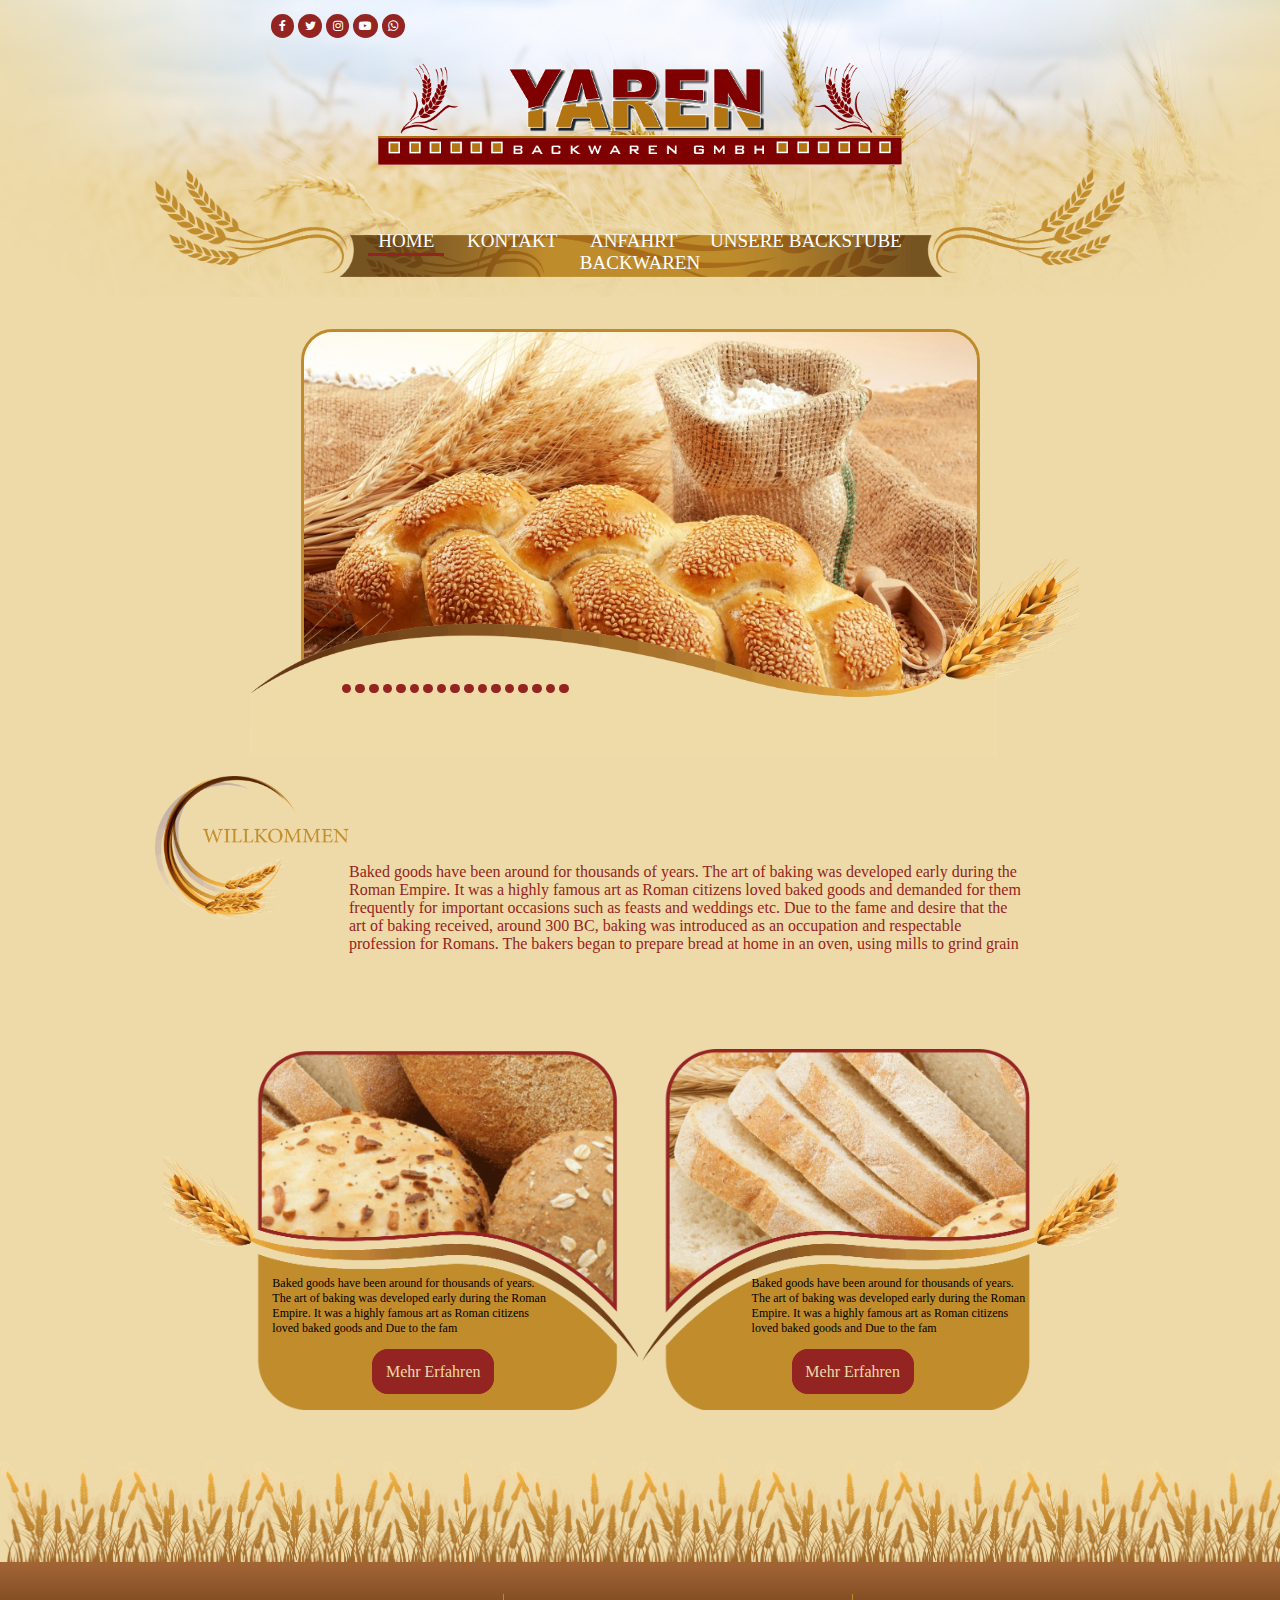
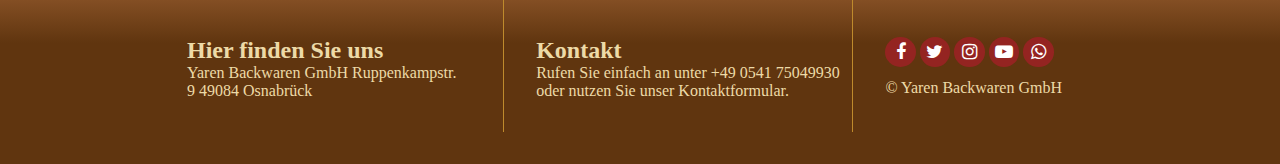
<file: index.html>
<!doctype html>
<html lang="en">
<head>
    <meta charset="UTF-8">
    <meta name="viewport"
          content="width=device-width, user-scalable=no, initial-scale=1.0, maximum-scale=1.0, minimum-scale=1.0">
    <meta http-equiv="X-UA-Compatible" content="ie=edge">
    <link rel="stylesheet" href="https://maxcdn.bootstrapcdn.com/font-awesome/4.7.0/css/font-awesome.min.css">
    <link rel="stylesheet" href="css/style.css" type="text/css">
    <title>Yaran Bäckerei</title>
</head>
<body>
<section id="header">
    <div class="wrapper">
        <nav class="social-media">
            <a href="#" class="social-logo"><i class="fa fa-facebook" aria-hidden="true"></i></a>
            <a href="#" class="social-logo"><i class="fa fa-twitter" aria-hidden="true"></i></a>
            <a href="#" class="social-logo"><i class="fa fa-instagram" aria-hidden="true"></i></a>
            <a href="#" class="social-logo"><i class="fa fa-youtube-play" aria-hidden="true"></i></a>
            <a href="#" class="social-logo"><i class="fa fa-whatsapp" aria-hidden="true"></i></a>
        </nav>
        <img class="logo" src="images/logo.png" alt="logo">
        <div class="nav-wrapper">
            <img src="images/nav-bar.png" class="nav-bg" alt="navigation-bar">
            <div class="nav-bar">
                <nav>
                    <a href="index.html" class="active">HOME</a>
                    <a href="contact.html">KONTAKT</a>
                    <a href="#">ANFAHRT</a>
                    <a href="our-backings.html">UNSERE BACKSTUBE</a>
                    <a href="products.html">BACKWAREN</a>
                </nav>
            </div>
        </div>
    </div>
</section>
<section id="slider">
    <div class="wrapper">
        <div class="slide">
            <img src="images/slide-1.jpg" class="slide-img" alt="Brot">
            <div class="after-slide">
                <img src="images/after-slide.png" alt="">
                <div class="dots">
                    <span class="dot"></span>
                    <span class="dot"></span>
                    <span class="dot"></span>
                    <span class="dot"></span>
                    <span class="dot"></span>
                    <span class="dot"></span>
                    <span class="dot"></span>
                    <span class="dot"></span>
                    <span class="dot"></span>
                    <span class="dot"></span>
                    <span class="dot"></span>
                    <span class="dot"></span>
                    <span class="dot"></span>
                    <span class="dot"></span>
                    <span class="dot"></span>
                    <span class="dot"></span>
                    <span class="dot"></span>
                </div>
            </div>
        </div>
    </div>
</section>
<section id="welcome">
    <div class="wrapper">
        <img src="images/welcome.png" alt="Willkommen">
        <p class="welcome-text">Baked goods have been around for thousands of years. The art of baking was developed
            early during the Roman
            Empire. It was a highly famous art as Roman citizens loved baked goods and demanded for them frequently for
            important occasions such as feasts and weddings etc. Due to the fame and desire that the art of baking
            received, around 300 BC, baking was introduced as an occupation and respectable profession for Romans. The
            bakers began to prepare bread at home in an oven, using mills to grind grain</p>
    </div>
</section>
<section id="items">
    <div class="wrapper cf">
        <div class="item-1">
            <div class="item-info">
                <p>Baked goods have been around for
                    thousands of years.<br> The art of baking was
                    developed early during the Roman Empire. It was a highly famous art as Roman citizens loved
                    baked
                    goods and Due to the fam</p>
                <a href="#">Mehr Erfahren</a>
            </div>
        </div>
        <div class="item-2">
            <div class="item-info">
                <p>Baked goods have been around for
                    thousands of years.<br> The art of baking was
                    developed early during the Roman Empire. It was a highly famous art as Roman citizens<br> loved
                    baked
                    goods and Due to the fam</p>
                <a href="#">Mehr Erfahren</a>
            </div>
        </div>
    </div>
</section>
<div id="footer">
    <img src="images/footer-glass.png" alt="image">
    <div class="contact">
        <div class="wrapper">
            <div class="column">
                <h2>Hier finden Sie uns</h2>
                <p>Yaren Backwaren GmbH
                    Ruppenkampstr. 9
                    49084 Osnabrück </p>
            </div>
            <div class="column">
                <h2>Kontakt</h2>
                <p>Rufen Sie einfach an unter
                    +49 0541 75049930 oder nutzen Sie
                    unser Kontaktformular.</p>
            </div>
            <div class="column">
                <nav class="social-media">
                    <a href="#" class="social-logo"><i class="fa fa-facebook" aria-hidden="true"></i></a>
                    <a href="#" class="social-logo"><i class="fa fa-twitter" aria-hidden="true"></i></a>
                    <a href="#" class="social-logo"><i class="fa fa-instagram" aria-hidden="true"></i></a>
                    <a href="#" class="social-logo"><i class="fa fa-youtube-play" aria-hidden="true"></i></a>
                    <a href="#" class="social-logo"><i class="fa fa-whatsapp" aria-hidden="true"></i></a>
                </nav>
                <p>© Yaren Backwaren GmbH</p>
            </div>
        </div>
    </div>
</div>
</body>
</html>
</file>
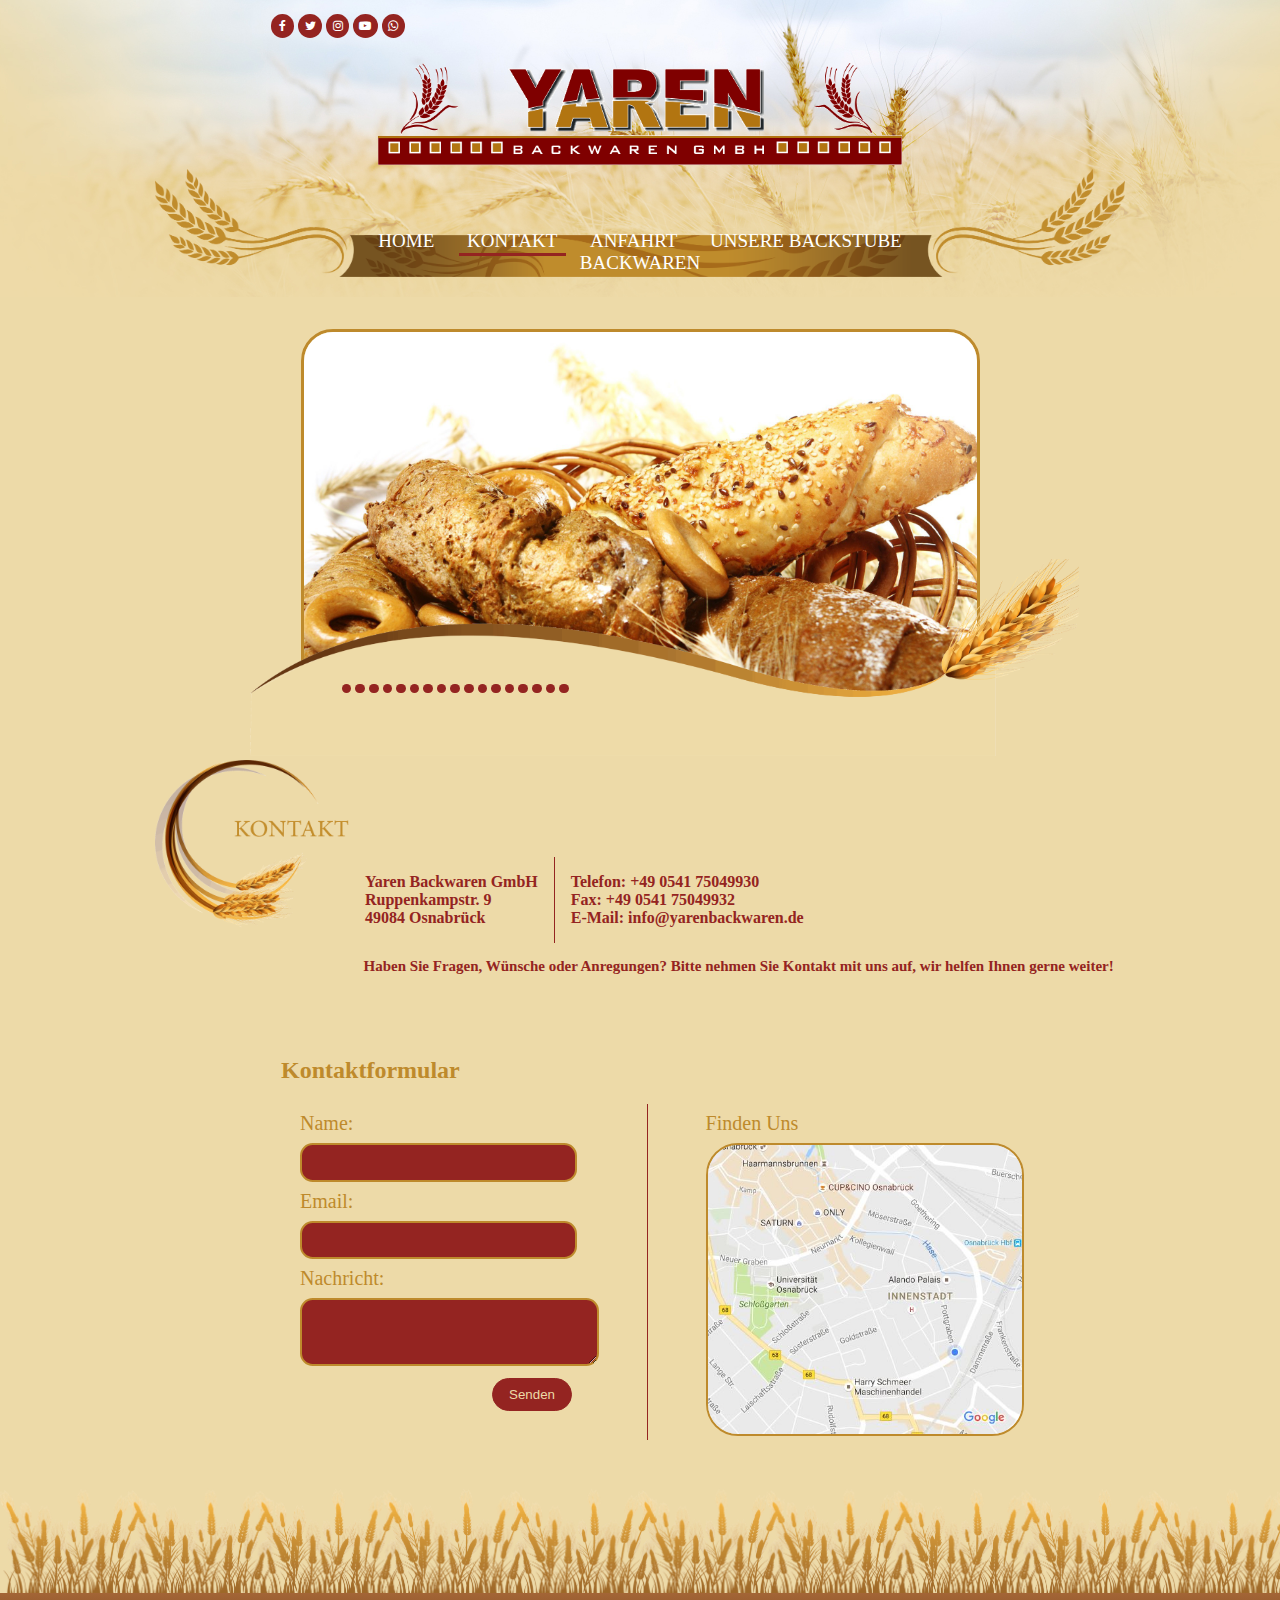
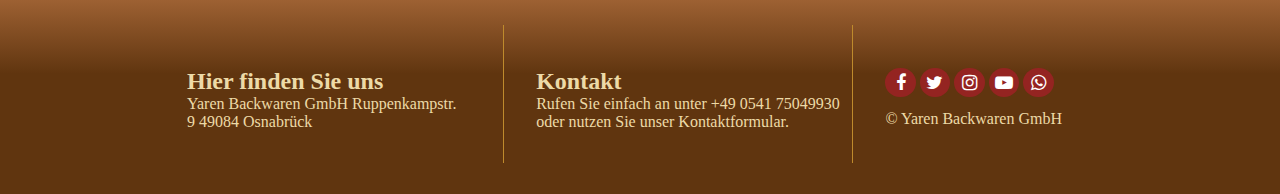
<file: contact.html>
<!doctype html>
<html lang="en">
<head>
    <meta charset="UTF-8">
    <meta name="viewport"
          content="width=device-width, user-scalable=no, initial-scale=1.0, maximum-scale=1.0, minimum-scale=1.0">
    <meta http-equiv="X-UA-Compatible" content="ie=edge">
    <link rel="stylesheet" href="https://maxcdn.bootstrapcdn.com/font-awesome/4.7.0/css/font-awesome.min.css">
    <link rel="stylesheet" href="css/contact.css" type="text/css">
    <title>Yaran Bäckerei</title>
</head>
<body>
<section id="header">
    <div class="wrapper">
        <nav class="social-media">
            <a href="#" class="social-logo"><i class="fa fa-facebook" aria-hidden="true"></i></a>
            <a href="#" class="social-logo"><i class="fa fa-twitter" aria-hidden="true"></i></a>
            <a href="#" class="social-logo"><i class="fa fa-instagram" aria-hidden="true"></i></a>
            <a href="#" class="social-logo"><i class="fa fa-youtube-play" aria-hidden="true"></i></a>
            <a href="#" class="social-logo"><i class="fa fa-whatsapp" aria-hidden="true"></i></a>
        </nav>
        <img class="logo" src="images/logo.png" alt="logo">
        <div class="nav-wrapper">
            <img src="images/nav-bar.png" class="nav-bg" alt="navigation-bar">
            <div class="nav-bar">
                <nav>
                    <a href="index.html">HOME</a>
                    <a href="contact.html" class="active">KONTAKT</a>
                    <a href="#">ANFAHRT</a>
                    <a href="our-backings.html">UNSERE BACKSTUBE</a>
                    <a href="products.html">BACKWAREN</a>
                </nav>
            </div>
        </div>
    </div>
</section>
<section id="slider">
    <div class="wrapper">
        <div class="slide">
            <img src="images/slide-2.jpg" class="slide-img" alt="Brot">
            <div class="after-slide">
                <img src="images/after-slide.png" alt="">
                <div class="dots">
                    <span class="dot"></span>
                    <span class="dot"></span>
                    <span class="dot"></span>
                    <span class="dot"></span>
                    <span class="dot"></span>
                    <span class="dot"></span>
                    <span class="dot"></span>
                    <span class="dot"></span>
                    <span class="dot"></span>
                    <span class="dot"></span>
                    <span class="dot"></span>
                    <span class="dot"></span>
                    <span class="dot"></span>
                    <span class="dot"></span>
                    <span class="dot"></span>
                    <span class="dot"></span>
                    <span class="dot"></span>
                </div>
            </div>
        </div>
    </div>
</section>
<section id="welcome">
    <div class="wrapper">
        <img src="images/contact.png" alt="Willkommen">
        <div class="contact">
            <p class="adress-info">Yaren Backwaren GmbH<br>
                Ruppenkampstr. 9<br>
                49084 Osnabrück </p>
            <p class="contact-info">Telefon: +49 0541 75049930<br>
                Fax: +49 0541 75049932<br>
                E-Mail: info@yarenbackwaren.de</p>
        </div>
        <p>Haben Sie Fragen, Wünsche oder Anregungen? Bitte nehmen Sie Kontakt mit uns auf, wir helfen Ihnen gerne
            weiter!</p>
    </div>
</section>
<section id="contact-form">
    <div class="wrapper">
        <h2>Kontaktformular</h2>
        <div class="table">
            <div class="form">
                <form action="">
                    <label for="name">Name:</label>
                    <input id="name" type="text">
                    <label for="email">Email:</label>
                    <input id="email" type="email">
                    <label for="message">Nachricht:</label>
                    <textarea id="message" rows="3" cols="31"></textarea>
                    <button type="submit" class="submit">Senden</button>
                </form>
            </div>
            <div class="map">
                <label>Finden Uns</label>
                <img src="images/map.JPG" alt="map">
            </div>
        </div>
    </div>
</section>
<div id="footer">
    <img src="images/footer-glass.png" alt="image">
    <div class="contact">
        <div class="wrapper">
            <div class="column">
                <h2>Hier finden Sie uns</h2>
                <p>Yaren Backwaren GmbH
                    Ruppenkampstr. 9
                    49084 Osnabrück </p>
            </div>
            <div class="column">
                <h2>Kontakt</h2>
                <p>Rufen Sie einfach an unter
                    +49 0541 75049930 oder nutzen Sie
                    unser Kontaktformular.</p>
            </div>
            <div class="column">
                <nav class="social-media">
                    <a href="#" class="social-logo"><i class="fa fa-facebook" aria-hidden="true"></i></a>
                    <a href="#" class="social-logo"><i class="fa fa-twitter" aria-hidden="true"></i></a>
                    <a href="#" class="social-logo"><i class="fa fa-instagram" aria-hidden="true"></i></a>
                    <a href="#" class="social-logo"><i class="fa fa-youtube-play" aria-hidden="true"></i></a>
                    <a href="#" class="social-logo"><i class="fa fa-whatsapp" aria-hidden="true"></i></a>
                </nav>
                <p>© Yaren Backwaren GmbH</p>
            </div>
        </div>
    </div>
</div>
</body>
</html>
</file>
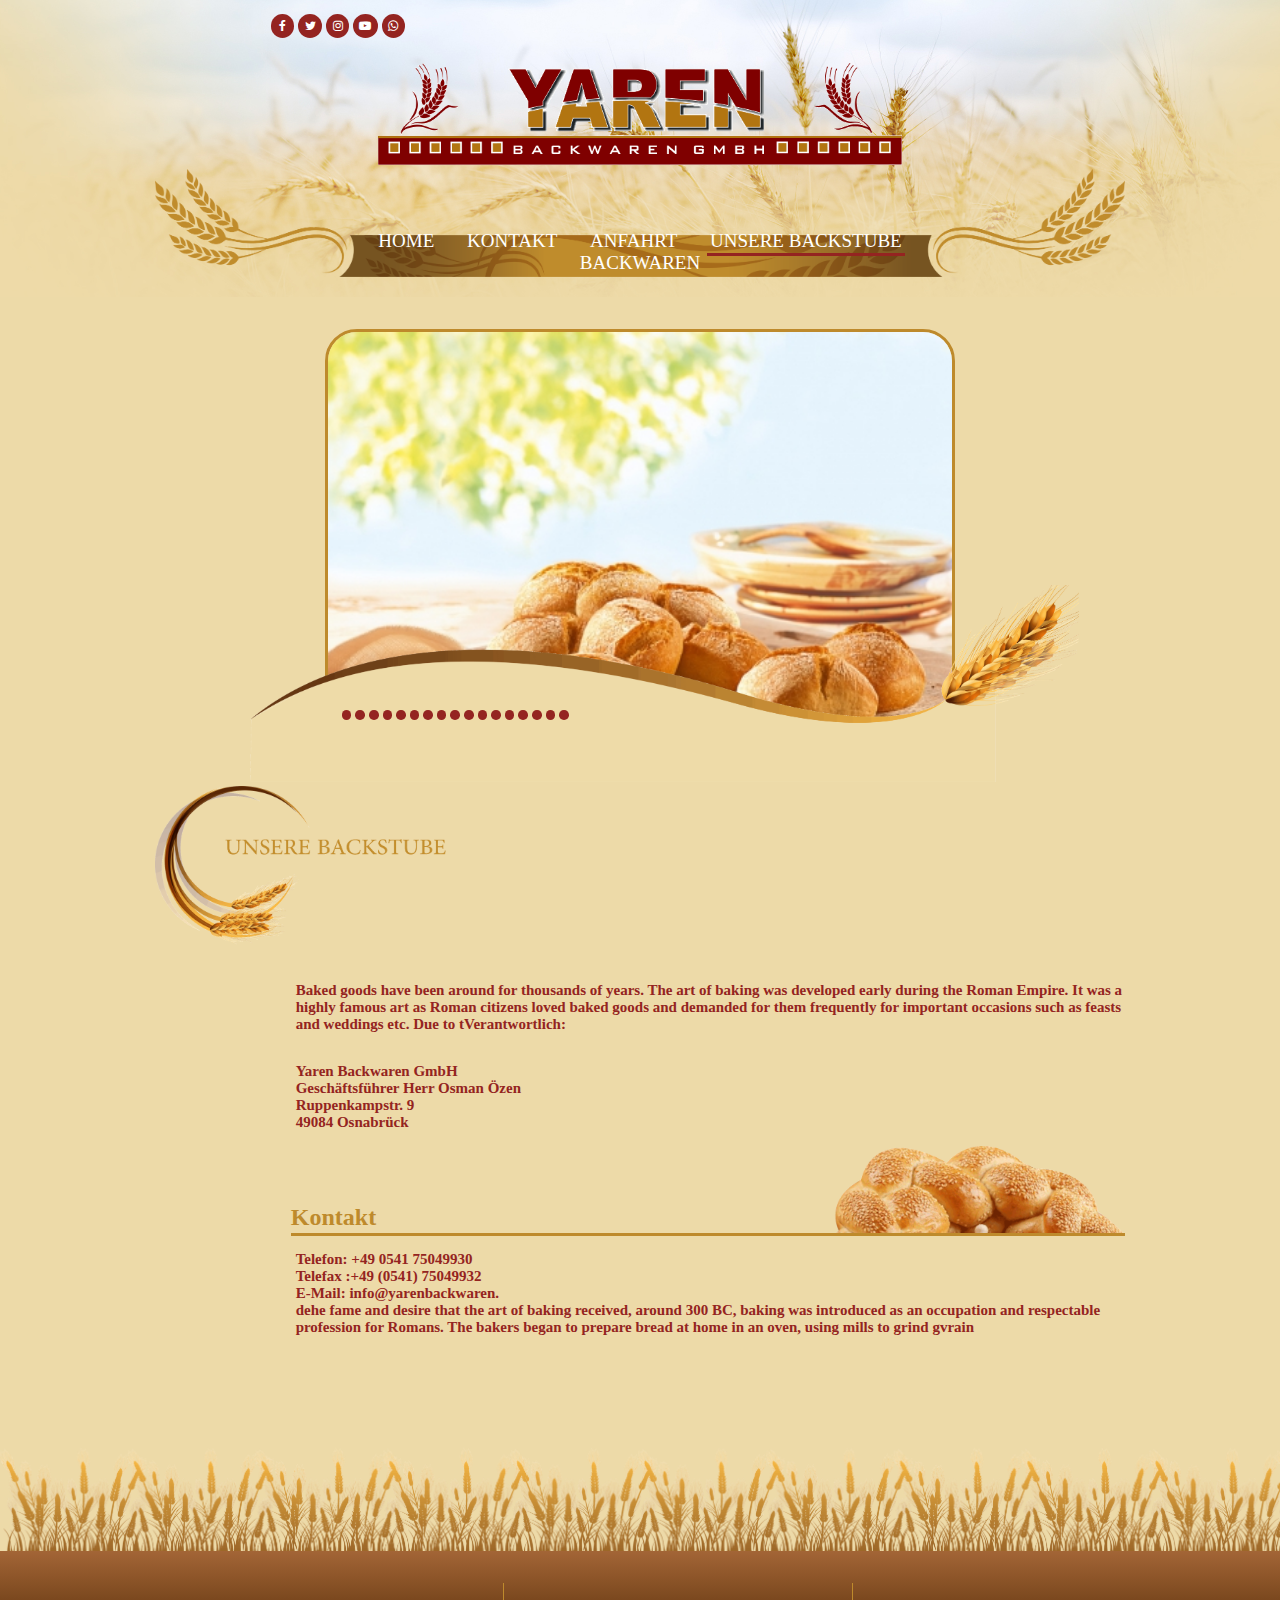
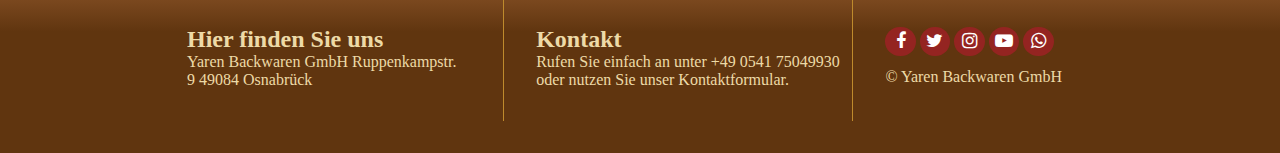
<file: our-backings.html>
<!doctype html>
<html lang="en">
<head>
    <meta charset="UTF-8">
    <meta name="viewport"
          content="width=device-width, user-scalable=no, initial-scale=1.0, maximum-scale=1.0, minimum-scale=1.0">
    <meta http-equiv="X-UA-Compatible" content="ie=edge">
    <link rel="stylesheet" href="https://maxcdn.bootstrapcdn.com/font-awesome/4.7.0/css/font-awesome.min.css">
    <link rel="stylesheet" href="css/our-bakings.css" type="text/css">
    <title>Yaran Bäckerei</title>
</head>
<body>
<section id="header">
    <div class="wrapper">
        <nav class="social-media">
            <a href="#" class="social-logo"><i class="fa fa-facebook" aria-hidden="true"></i></a>
            <a href="#" class="social-logo"><i class="fa fa-twitter" aria-hidden="true"></i></a>
            <a href="#" class="social-logo"><i class="fa fa-instagram" aria-hidden="true"></i></a>
            <a href="#" class="social-logo"><i class="fa fa-youtube-play" aria-hidden="true"></i></a>
            <a href="#" class="social-logo"><i class="fa fa-whatsapp" aria-hidden="true"></i></a>
        </nav>
        <img class="logo" src="images/logo.png" alt="logo">
        <div class="nav-wrapper">
            <img src="images/nav-bar.png" class="nav-bg" alt="navigation-bar">
            <div class="nav-bar">
                <nav>
                    <a href="index.html">HOME</a>
                    <a href="contact.html">KONTAKT</a>
                    <a href="#">ANFAHRT</a>
                    <a href="our-backings.html" class="active">UNSERE BACKSTUBE</a>
                    <a href="products.html">BACKWAREN</a>
                </nav>
            </div>
        </div>
    </div>
</section>
<section id="slider">
    <div class="wrapper">
        <div class="slide">
            <img src="images/slide-3.jpg" class="slide-img" alt="Brot">
            <div class="after-slide">
                <img src="images/after-slide.png" alt="">
                <div class="dots">
                    <span class="dot"></span>
                    <span class="dot"></span>
                    <span class="dot"></span>
                    <span class="dot"></span>
                    <span class="dot"></span>
                    <span class="dot"></span>
                    <span class="dot"></span>
                    <span class="dot"></span>
                    <span class="dot"></span>
                    <span class="dot"></span>
                    <span class="dot"></span>
                    <span class="dot"></span>
                    <span class="dot"></span>
                    <span class="dot"></span>
                    <span class="dot"></span>
                    <span class="dot"></span>
                    <span class="dot"></span>
                </div>
            </div>
        </div>
    </div>
</section>

<section id="welcome">
    <div class="wrapper">
        <img src="images/our-bakings.png" class="greet" alt="Willkommen">

        <p>Baked goods have been around for thousands of years. The art of baking was developed early during the Roman
            Empire. It was a highly famous art as Roman citizens loved baked goods and demanded for them frequently for
            important occasions such as feasts and weddings etc. Due to tVerantwortlich:</p>

        <p>Yaren Backwaren GmbH<br>
            Geschäftsführer Herr Osman Özen<br>
            Ruppenkampstr. 9<br>
            49084 Osnabrück</p>
        <div class="bread">
            <h2>Kontakt</h2>
            <img src="images/bread.png" class="bread" alt="bread">
        </div>
        <p>Telefon: +49 0541 75049930<br>
            Telefax :+49 (0541) 75049932<br>
            E-Mail: info@yarenbackwaren.<br>dehe fame and desire that the art of baking received, around 300 BC, baking
            was introduced as an occupation and respectable profession for Romans. The bakers began to prepare bread
            at home in an oven, using mills to grind gvrain</p>
    </div>
</section>

<div id="footer">
    <img src="images/footer-glass.png" alt="image">
    <div class="contact">
        <div class="wrapper">
            <div class="column">
                <h2>Hier finden Sie uns</h2>
                <p>Yaren Backwaren GmbH
                    Ruppenkampstr. 9
                    49084 Osnabrück </p>
            </div>
            <div class="column">
                <h2>Kontakt</h2>
                <p>Rufen Sie einfach an unter
                    +49 0541 75049930 oder nutzen Sie
                    unser Kontaktformular.</p>
            </div>
            <div class="column">
                <nav class="social-media">
                    <a href="#" class="social-logo"><i class="fa fa-facebook" aria-hidden="true"></i></a>
                    <a href="#" class="social-logo"><i class="fa fa-twitter" aria-hidden="true"></i></a>
                    <a href="#" class="social-logo"><i class="fa fa-instagram" aria-hidden="true"></i></a>
                    <a href="#" class="social-logo"><i class="fa fa-youtube-play" aria-hidden="true"></i></a>
                    <a href="#" class="social-logo"><i class="fa fa-whatsapp" aria-hidden="true"></i></a>
                </nav>
                <p>© Yaren Backwaren GmbH</p>
            </div>
        </div>
    </div>
</div>
</body>
</html>
</file>
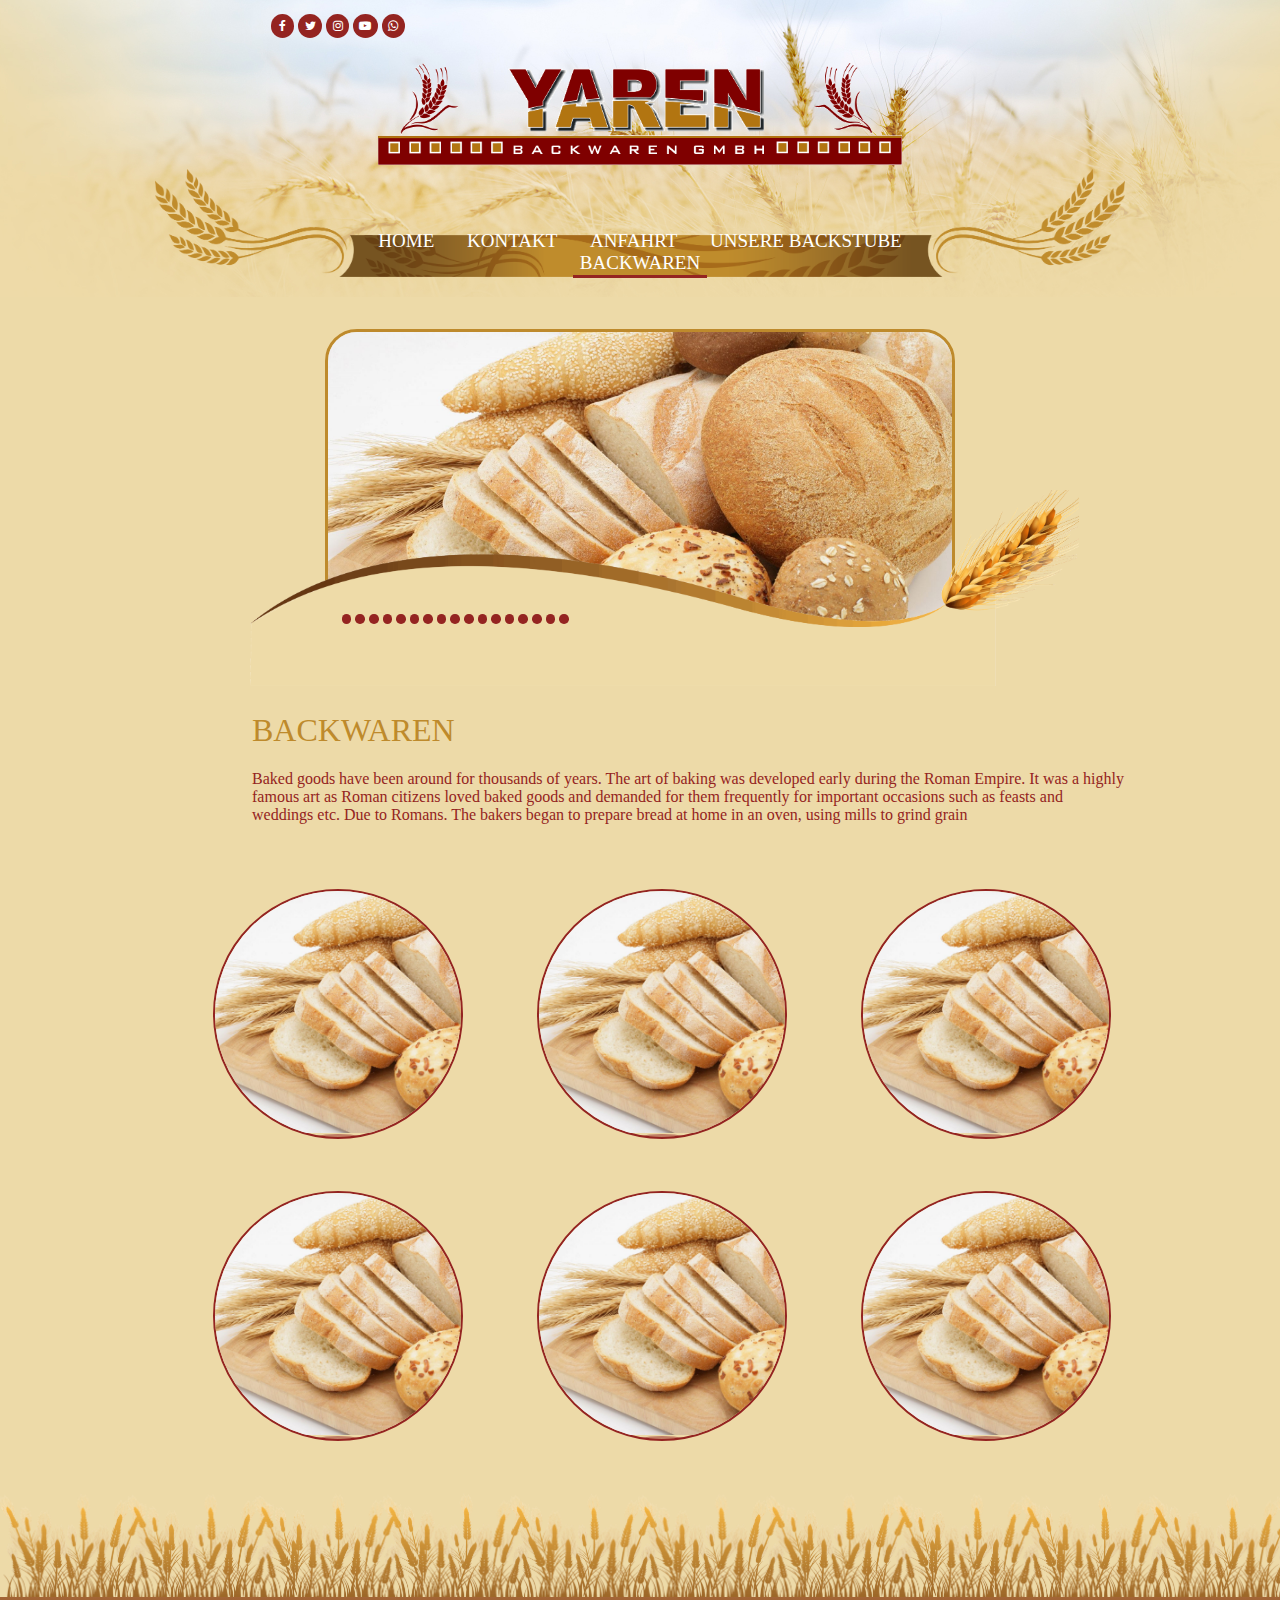
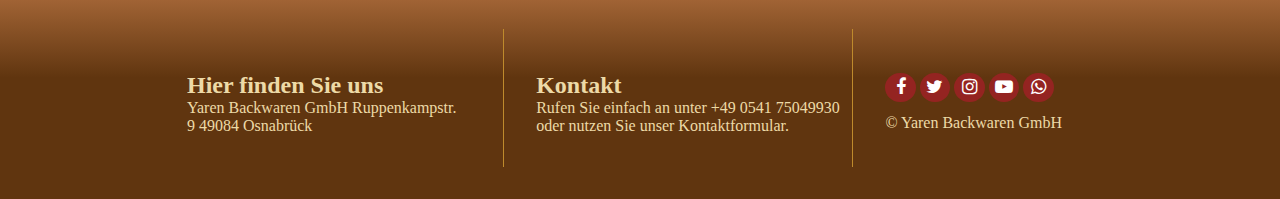
<file: products.html>
<!doctype html>
<html lang="en">
<head>
    <meta charset="UTF-8">
    <meta name="viewport"
          content="width=device-width, user-scalable=no, initial-scale=1.0, maximum-scale=1.0, minimum-scale=1.0">
    <meta http-equiv="X-UA-Compatible" content="ie=edge">
    <link rel="stylesheet" href="https://maxcdn.bootstrapcdn.com/font-awesome/4.7.0/css/font-awesome.min.css">
    <link rel="stylesheet" href="css/products.css" type="text/css">
    <title>Yaran Bäckerei</title>
</head>
<body>
<section id="header">
    <div class="wrapper">
        <nav class="social-media">
            <a href="#" class="social-logo"><i class="fa fa-facebook" aria-hidden="true"></i></a>
            <a href="#" class="social-logo"><i class="fa fa-twitter" aria-hidden="true"></i></a>
            <a href="#" class="social-logo"><i class="fa fa-instagram" aria-hidden="true"></i></a>
            <a href="#" class="social-logo"><i class="fa fa-youtube-play" aria-hidden="true"></i></a>
            <a href="#" class="social-logo"><i class="fa fa-whatsapp" aria-hidden="true"></i></a>
        </nav>
        <img class="logo" src="images/logo.png" alt="logo">
        <div class="nav-wrapper">
            <img src="images/nav-bar.png" class="nav-bg" alt="navigation-bar">
            <div class="nav-bar">
                <nav>
                    <a href="index.html">HOME</a>
                    <a href="contact.html">KONTAKT</a>
                    <a href="#">ANFAHRT</a>
                    <a href="our-backings.html">UNSERE BACKSTUBE</a>
                    <a href="products.html" class="active">BACKWAREN</a>
                </nav>
            </div>
        </div>
    </div>
</section>
<section id="slider">
    <div class="wrapper">
        <div class="slide">
            <img src="images/slide-4.jpg" class="slide-img" alt="Brot">
            <div class="after-slide">
                <img src="images/after-slide.png" alt="">
                <div class="dots">
                    <span class="dot"></span>
                    <span class="dot"></span>
                    <span class="dot"></span>
                    <span class="dot"></span>
                    <span class="dot"></span>
                    <span class="dot"></span>
                    <span class="dot"></span>
                    <span class="dot"></span>
                    <span class="dot"></span>
                    <span class="dot"></span>
                    <span class="dot"></span>
                    <span class="dot"></span>
                    <span class="dot"></span>
                    <span class="dot"></span>
                    <span class="dot"></span>
                    <span class="dot"></span>
                    <span class="dot"></span>
                </div>
            </div>
        </div>
    </div>
</section>

<section id="body">
    <div class="wrapper">
        <h1 class="title">
            BACKWAREN
        </h1>
        <p class="desc">
            Baked goods have been around for thousands of years. The art of baking was developed early during the Roman
            Empire. It was a highly famous art as Roman citizens loved baked goods and demanded for them frequently for
            important occasions such as feasts and weddings etc. Due to Romans. The bakers began to prepare bread at
            home in an oven, using mills to grind grain
        </p>
        <div class="samples">
            <ul>
                <li>
                    <div class="sample">
                        <img src="images/slide-4.jpg" alt="">
                        <div class="info">
                            <p>Zum Beischpiel</p>
                            <p>Zum Beischpiel</p>
                            <p>Zum Beischpiel</p>
                        </div>
                    </div>
                </li>
                <li>
                    <div class="sample">
                        <div class="bg-img">
                            <img src="images/slide-4.jpg" alt="">
                        </div>
                        <div class="info">
                            <p>Zum Beischpiel</p>
                            <p>Zum Beischpiel</p>
                            <p>Zum Beischpiel</p>
                        </div>
                    </div>
                </li>
                <li>
                    <div class="sample">
                        <div class="bg-img">
                            <img src="images/slide-4.jpg" alt="">
                        </div>
                        <div class="info">
                            <p>Zum Beischpiel</p>
                            <p>Zum Beischpiel</p>
                            <p>Zum Beischpiel</p>
                        </div>
                    </div>
                </li>
                <li>
                    <div class="sample">
                        <div class="bg-img">
                            <img src="images/slide-4.jpg" alt="">
                        </div>
                        <div class="info">
                            <p>Zum Beischpiel</p>
                            <p>Zum Beischpiel</p>
                            <p>Zum Beischpiel</p>
                        </div>
                    </div>
                </li>
                <li>
                    <div class="sample">
                        <div class="bg-img">
                            <img src="images/slide-4.jpg" alt="">
                        </div>
                        <div class="info">
                            <p>Zum Beischpiel</p>
                            <p>Zum Beischpiel</p>
                            <p>Zum Beischpiel</p>
                        </div>
                    </div>
                </li>
                <li>
                    <div class="sample">
                        <div class="bg-img">
                            <img src="images/slide-4.jpg" alt="">
                        </div>
                        <div class="info">
                            <p>Zum Beischpiel</p>
                            <p>Zum Beischpiel</p>
                            <p>Zum Beischpiel</p>
                        </div>
                    </div>
                </li>
            </ul>
        </div>
    </div>
</section>

<div id="footer">
    <img src="images/footer-glass.png" alt="image">
    <div class="contact">
        <div class="wrapper">
            <div class="column">
                <h2>Hier finden Sie uns</h2>
                <p>Yaren Backwaren GmbH
                    Ruppenkampstr. 9
                    49084 Osnabrück </p>
            </div>
            <div class="column">
                <h2>Kontakt</h2>
                <p>Rufen Sie einfach an unter
                    +49 0541 75049930 oder nutzen Sie
                    unser Kontaktformular.</p>
            </div>
            <div class="column">
                <nav class="social-media">
                    <a href="#" class="social-logo"><i class="fa fa-facebook" aria-hidden="true"></i></a>
                    <a href="#" class="social-logo"><i class="fa fa-twitter" aria-hidden="true"></i></a>
                    <a href="#" class="social-logo"><i class="fa fa-instagram" aria-hidden="true"></i></a>
                    <a href="#" class="social-logo"><i class="fa fa-youtube-play" aria-hidden="true"></i></a>
                    <a href="#" class="social-logo"><i class="fa fa-whatsapp" aria-hidden="true"></i></a>
                </nav>
                <p>© Yaren Backwaren GmbH</p>
            </div>
        </div>
    </div>
</div>
</body>
</html>
</file>
<file: css/style.css>
@font-face {
  font-family: "AdobeArabic-Regular_3";
  src: url("../fonts/AdobeArabic-Regular_3.otf") format("otf"); }

@font-face {
  font-family: "daunpenh_2";
  src: url("../fonts/daunpenh_2.ttf") format("ttf"); }

* {
  box-sizing: border-box; }

html, body {
  padding: 0;
  margin: 0; }

body {
  background: #EDDAA8; }

.wrapper {
  width: 970px;
  max-width: 99%;
  margin: 0 auto; }

.cf:before, .cf:after {
  content: ' ';
  display: table; }

.cf:after {
  clear: both; }

#header {
  background: url(../images/Background.jpg);
  background-size: cover;
  padding: 1rem; }
  #header .wrapper .social-media {
    margin-left: 12%; }
    #header .wrapper .social-media .social-logo {
      border-radius: 100%;
      background: #942421;
      padding: .3rem .5rem;
      font-size: 12px;
      color: #fff;
      transition: background .3s; }
      #header .wrapper .social-media .social-logo:nth-child(2) {
        padding: .3rem .4rem; }
      #header .wrapper .social-media .social-logo:nth-child(3) {
        padding: .3rem .4rem; }
      #header .wrapper .social-media .social-logo:nth-child(4) {
        padding: .3rem .4rem; }
      #header .wrapper .social-media .social-logo:nth-child(5) {
        padding: .3rem .4rem; }
      #header .wrapper .social-media .social-logo:hover {
        background: #BE8A2C;
        transition: background .3s; }
  #header .wrapper .logo {
    width: 54%;
    max-width: 95%;
    margin: 3% 23% 0; }
  #header .wrapper .nav-wrapper {
    width: 100%;
    text-align: center;
    position: relative; }
    #header .wrapper .nav-wrapper .nav-bg {
      width: 100%; }
  #header .wrapper .nav-bar {
    position: absolute;
    text-align: center;
    width: 70%;
    bottom: 6%;
    left: 15%; }
    #header .wrapper .nav-bar nav a {
      font-family: DaunPenh;
      font-size: 19px;
      color: #fff;
      text-decoration: none;
      padding: 0 .9rem;
      font-weight: 300;
      position: relative; }
      #header .wrapper .nav-bar nav a:after {
        content: ' ';
        position: absolute;
        background: #942421;
        height: 3px;
        width: 90%;
        bottom: 25%;
        left: 5%;
        opacity: 0;
        transition: all .4s; }
      #header .wrapper .nav-bar nav a:hover:after {
        bottom: -23%;
        opacity: 1;
        transition: all .4s; }
    #header .wrapper .nav-bar nav .active:after {
      bottom: -23%;
      opacity: 1; }

#slider {
  padding: 2rem 2rem 0 2rem; }
  #slider .wrapper .slide {
    position: relative;
    text-align: center; }
    #slider .wrapper .slide .slide-img {
      border: 3px solid #BE8A2C;
      border-radius: 2rem;
      width: 70%; }
    #slider .wrapper .slide .after-slide {
      position: absolute;
      bottom: 0;
      left: 5%; }
      #slider .wrapper .slide .after-slide img {
        width: 90%; }
      #slider .wrapper .slide .after-slide .dots {
        position: absolute;
        padding: 0;
        margin: 0;
        top: 60%;
        left: 15%; }
        #slider .wrapper .slide .after-slide .dots .dot {
          width: 5px;
          height: 5px;
          display: inline-block;
          padding: .3rem;
          transition: all .2s;
          background: #942421;
          border-radius: 50%;
          cursor: pointer; }
          #slider .wrapper .slide .after-slide .dots .dot:hover {
            padding: .4rem;
            background: #942421;
            transition: all .2s; }

#welcome {
  padding: 0 2rem 3rem; }
  #welcome .wrapper img {
    width: 20%;
    float: left; }
  #welcome .wrapper .welcome-text {
    width: 90%;
    padding-top: 9%;
    color: #942421; }

#items {
  padding: 2rem;padding-left: 3rem;}
  #items .wrapper .item-1 {
    background: url(../images/item-1.png) no-repeat;
    background-size: cover;
    width: 49%;
    padding-bottom: 3%;
    padding-top: 22%;
    display: inline-block; }
    #items .wrapper .item-1 .item-info {
      margin-left: 23%;
      width: 60%; }
      #items .wrapper .item-1 .item-info p {
        font-size: 12px;
        padding-bottom: 5%; }
      #items .wrapper .item-1 .item-info a {
        margin-left: 35%;
        text-decoration: none;
        color: #EDDAA7;
        background-color: #942421;
        padding: .8rem;
        border-radius: 1rem;
        border: 1px solid #942421;
        transition: all .4s; }
        #items .wrapper .item-1 .item-info a:hover {
          background-color: #c08c2c;
          color: #942421;
          transition: all .4s; }
  #items .wrapper .item-2 {
    background: url(../images/item-2.png) no-repeat;
    background-size: cover;
    width: 49%;
    padding-bottom: 3%;
    padding-top: 22%;
    display: inline-block; }
    #items .wrapper .item-2 .item-info {
      margin-left: 23%;
      width: 60%; }
      #items .wrapper .item-2 .item-info p {
        font-size: 12px;
        padding-bottom: 5%;
        margin-top: 5%; }
      #items .wrapper .item-2 .item-info a {
        margin-left: 14%;
        text-decoration: none;
        color: #EDDAA7;
        background-color: #942421;
        padding: .8rem;
        border-radius: 1rem;
        border: 1px solid #942421;
        transition: all .4s; }
        #items .wrapper .item-2 .item-info a:hover {
          background-color: #c08c2c;
          color: #942421;
          transition: all .4s; }

#footer img {
  width: 100%;
  display: block; }

#footer .contact {
  width: 100%;
  background: linear-gradient(to bottom, #a36536, #60350f 40%);
  padding: 2rem;
  display: table;
  justify-content: center;
  align-items: center; }
  #footer .contact .wrapper .column {
    display: table-cell;
    padding: 2rem 0 2rem;
    margin-left: 8%;
    width: 36%;
    border-right: 1px solid #BE8A2C; }
    #footer .contact .wrapper .column h2 {
      color: #EDDAA7;
      margin: 0 2rem; }
    #footer .contact .wrapper .column p {
      color: #EDDAA7;
      margin: 0 2rem;
      display: inline-block;
      width: 80%; }
    #footer .contact .wrapper .column:nth-child(2) p {
      width: 96%; }
    #footer .contact .wrapper .column:nth-child(3) {
      border-right: none; }
      #footer .contact .wrapper .column:nth-child(3) .social-media {
        margin: 1rem 2rem; }
        #footer .contact .wrapper .column:nth-child(3) .social-media .social-logo {
          border-radius: 100%;
          background: #942421;
          padding: .3rem .64rem;
          font-size: 18px;
          color: #fff;
          transition: background .3s; }
          #footer .contact .wrapper .column:nth-child(3) .social-media .social-logo:nth-child(2) {
            padding: .3rem .4rem; }
          #footer .contact .wrapper .column:nth-child(3) .social-media .social-logo:nth-child(3) {
            padding: .3rem .5rem; }
          #footer .contact .wrapper .column:nth-child(3) .social-media .social-logo:nth-child(4) {
            padding: .3rem .4rem; }
          #footer .contact .wrapper .column:nth-child(3) .social-media .social-logo:nth-child(5) {
            padding: .3rem .5rem; }
          #footer .contact .wrapper .column:nth-child(3) .social-media .social-logo:hover {
            background: #BE8A2C;
            transition: background .3s; }

@media only screen and (max-width: 920px) {
  #header .wrapper .nav-wrapper .nav-bar a {
    font-size: 17px; }
  #slider .wrapper .slide .after-slide .after-slide-mage .history {
    bottom: -15%; } }

@media only screen and (max-width: 810px) {
  #header .wrapper .nav-wrapper .nav-bar a {
    font-size: 14px; } }
</file>
<file: css/contact.css>
@font-face {
  font-family: "AdobeArabic-Regular_3";
  src: url("../fonts/AdobeArabic-Regular_3.otf") format("otf"); }

@font-face {
  font-family: "daunpenh_2";
  src: url("../fonts/daunpenh_2.ttf") format("ttf"); }

* {
  box-sizing: border-box; }

html, body {
  padding: 0;
  margin: 0; }

body {
  background: #EDDAA8; }

.wrapper {
  width: 970px;
  max-width: 99%;
  margin: 0 auto; }

.cf:before, .cf:after {
  content: ' ';
  display: table; }

.cf:after {
  clear: both; }

#header {
  background: url(../images/Background.jpg);
  background-repeat: no-repeat;
  background-size: cover;
  padding: 1rem; }
  #header .wrapper .social-media {
    margin-left: 12%; }
    #header .wrapper .social-media .social-logo {
      border-radius: 100%;
      background: #942421;
      padding: .3rem .5rem;
      font-size: 12px;
      color: #fff;
      transition: background .3s; }
      #header .wrapper .social-media .social-logo:nth-child(2) {
        padding: .3rem .4rem; }
      #header .wrapper .social-media .social-logo:nth-child(3) {
        padding: .3rem .4rem; }
      #header .wrapper .social-media .social-logo:nth-child(4) {
        padding: .3rem .4rem; }
      #header .wrapper .social-media .social-logo:nth-child(5) {
        padding: .3rem .4rem; }
      #header .wrapper .social-media .social-logo:hover {
        background: #BE8A2C;
        transition: background .3s; }
  #header .wrapper .logo {
    width: 54%;
    max-width: 95%;
    margin: 3% 23% 0; }
  #header .wrapper .nav-wrapper {
    width: 100%;
    text-align: center;
    position: relative; }
    #header .wrapper .nav-wrapper .nav-bg {
      width: 100%; }
  #header .wrapper .nav-bar {
    position: absolute;
    text-align: center;
    width: 70%;
    bottom: 6%;
    left: 15%; }
    #header .wrapper .nav-bar nav a {
      font-family: DaunPenh;
      font-size: 19px;
      color: #fff;
      text-decoration: none;
      padding: 0 .9rem;
      font-weight: 300;
      position: relative; }
      #header .wrapper .nav-bar nav a:after {
        content: ' ';
        position: absolute;
        background: #942421;
        height: 3px;
        width: 90%;
        bottom: 25%;
        left: 5%;
        opacity: 0;
        transition: all .4s; }
      #header .wrapper .nav-bar nav a:hover:after {
        bottom: -23%;
        opacity: 1;
        transition: all .4s; }
    #header .wrapper .nav-bar nav .active:after {
      bottom: -23%;
      opacity: 1; }

#slider {
  background: #EDDAA8;
  padding: 2rem 2rem 0 2rem; }
  #slider .wrapper .slide {
    position: relative;
    text-align: center; }
    #slider .wrapper .slide .slide-img {
      border: 3px solid #BE8A2C;
      border-radius: 2rem;
      width: 70%; }
    #slider .wrapper .slide .after-slide {
      position: absolute;
      bottom: 0;
      left: 5%; }
      #slider .wrapper .slide .after-slide img {
        width: 90%; }
      #slider .wrapper .slide .after-slide .dots {
        position: absolute;
        padding: 0;
        margin: 0;
        top: 60%;
        left: 15%; }
        #slider .wrapper .slide .after-slide .dots .dot {
          width: 5px;
          height: 5px;
          display: inline-block;
          padding: .3rem;
          transition: all .2s;
          background: #942421;
          border-radius: 50%;
          cursor: pointer; }
          #slider .wrapper .slide .after-slide .dots .dot:hover {
            padding: .4rem;
            background: #942421;
            transition: all .2s; }

#welcome {
  padding: 0 2rem 3rem; }
  #welcome .wrapper img {
    width: 20%;
    float: left; }
  #welcome .wrapper p {
    margin-left: 21.5%;
    color: #942421;
    font-weight: 600;
    font-size: 15px; }
  #welcome .wrapper .contact {
    padding-top: 10%;
    display: table; }
    #welcome .wrapper .contact .adress-info, #welcome .wrapper .contact .contact-info {
      vertical-align: middle; }
    #welcome .wrapper .contact .adress-info {
      display: table-cell;
      padding: 1rem;
      border-right: 1px solid #942421;
      color: #942421;
      font-weight: 600;
      font-size: 16px; }
    #welcome .wrapper .contact .contact-info {
      display: table-cell;
      padding: 1rem;
      color: #942421;
      font-weight: 600;
      font-size: 16px; }

#contact-form {
  padding: 0 2rem; }
  #contact-form .wrapper h2 {
    display: block;
    margin-left: 13%;
    color: #BE8A2C; }
  #contact-form .wrapper .table {
    display: table;
    margin-left: 10%; }
    #contact-form .wrapper .table .form, #contact-form .wrapper .table .map {
      display: table-cell; }
    #contact-form .wrapper .table .form {
      padding: 0 3rem;
      border-right: 1px solid #942421; }
      #contact-form .wrapper .table .form label {
        font-size: 20px;
        display: block;
        color: #BE8A2C;
        padding: .5rem 0; }
      #contact-form .wrapper .table .form input {
        background: #942421;
        border: 2px #BE8A2C solid;
        border-radius: .8rem;
        padding: .6rem 3rem; }
      #contact-form .wrapper .table .form textarea {
        background: #942421;
        border: 2px #BE8A2C solid;
        border-radius: .8rem;
        padding: .6rem 1rem; }
      #contact-form .wrapper .table .form .submit {
        margin: .5rem 0 0 12rem;
        padding: .5rem 1rem;
        background: #942421;
        display: block;
        border: 1px #942421 solid;
        outline: none;
        border-radius: 2rem;
        color: #EDDAA7;
        transition: all .4s;
        cursor: pointer; }
        #contact-form .wrapper .table .form .submit:hover {
          background: none;
          color: #942421;
          transition: all .4s; }
    #contact-form .wrapper .table .map {
      padding-left: 3.6rem; }
      #contact-form .wrapper .table .map label {
        font-size: 20px;
        display: block;
        color: #BE8A2C;
        padding: .5rem 0; }
      #contact-form .wrapper .table .map img {
        border: 2px solid #BE8A2C;
        border-radius: 2rem;
        width: 76%; }

#footer {
  margin-top: 2rem; }
  #footer img {
    width: 100%;
    display: block; }
  #footer .contact {
    width: 100%;
    background: linear-gradient(to bottom, #a36536, #60350f 40%);
    padding: 2rem;
    display: table;
    justify-content: center;
    align-items: center; }
    #footer .contact .wrapper .column {
      display: table-cell;
      padding: 2rem 0 2rem;
      margin-left: 8%;
      width: 36%;
      border-right: 1px solid #BE8A2C; }
      #footer .contact .wrapper .column h2 {
        color: #EDDAA7;
        margin: 0 2rem; }
      #footer .contact .wrapper .column p {
        color: #EDDAA7;
        margin: 0 2rem;
        display: inline-block;
        width: 80%; }
      #footer .contact .wrapper .column:nth-child(2) p {
        width: 96%; }
      #footer .contact .wrapper .column:nth-child(3) {
        border-right: none; }
        #footer .contact .wrapper .column:nth-child(3) .social-media {
          margin: 1rem 2rem; }
          #footer .contact .wrapper .column:nth-child(3) .social-media .social-logo {
            border-radius: 100%;
            background: #942421;
            padding: .3rem .64rem;
            font-size: 18px;
            color: #fff;
            transition: background .3s; }
            #footer .contact .wrapper .column:nth-child(3) .social-media .social-logo:nth-child(2) {
              padding: .3rem .4rem; }
            #footer .contact .wrapper .column:nth-child(3) .social-media .social-logo:nth-child(3) {
              padding: .3rem .5rem; }
            #footer .contact .wrapper .column:nth-child(3) .social-media .social-logo:nth-child(4) {
              padding: .3rem .4rem; }
            #footer .contact .wrapper .column:nth-child(3) .social-media .social-logo:nth-child(5) {
              padding: .3rem .5rem; }
            #footer .contact .wrapper .column:nth-child(3) .social-media .social-logo:hover {
              background: #BE8A2C;
              transition: background .3s; }

@media only screen and (max-width: 920px) {
  #header .wrapper .nav-wrapper .nav-bar a {
    font-size: 17px; }
  #slider .wrapper .slide .after-slide .after-slide-mage .history {
    bottom: -15%; } }

@media only screen and (max-width: 810px) {
  #header .wrapper .nav-wrapper .nav-bar a {
    font-size: 14px; } }
</file>
<file: css/our-bakings.css>
@font-face {
  font-family: "AdobeArabic-Regular_3";
  src: url("../fonts/AdobeArabic-Regular_3.otf") format("otf"); }

@font-face {
  font-family: "daunpenh_2";
  src: url("../fonts/daunpenh_2.ttf") format("ttf"); }

* {
  box-sizing: border-box; }

html, body {
  padding: 0;
  margin: 0; }

body {
  background: #EDDAA8; }

.wrapper {
  width: 970px;
  max-width: 99%;
  margin: 0 auto; }

.cf:before, .cf:after {
  content: ' ';
  display: table; }

.cf:after {
  clear: both; }

#header {
  background: url(../images/Background.jpg);
  background-repeat: no-repeat;
  background-size: cover;
  padding: 1rem; }
  #header .wrapper .social-media {
    margin-left: 12%; }
    #header .wrapper .social-media .social-logo {
      border-radius: 100%;
      background: #942421;
      padding: .3rem .5rem;
      font-size: 12px;
      color: #fff;
      transition: background .3s; }
      #header .wrapper .social-media .social-logo:nth-child(2) {
        padding: .3rem .4rem; }
      #header .wrapper .social-media .social-logo:nth-child(3) {
        padding: .3rem .4rem; }
      #header .wrapper .social-media .social-logo:nth-child(4) {
        padding: .3rem .4rem; }
      #header .wrapper .social-media .social-logo:nth-child(5) {
        padding: .3rem .4rem; }
      #header .wrapper .social-media .social-logo:hover {
        background: #BE8A2C;
        transition: background .3s; }
  #header .wrapper .logo {
    width: 54%;
    max-width: 95%;
    margin: 3% 23% 0; }
  #header .wrapper .nav-wrapper {
    width: 100%;
    text-align: center;
    position: relative; }
    #header .wrapper .nav-wrapper .nav-bg {
      width: 100%; }
  #header .wrapper .nav-bar {
    position: absolute;
    text-align: center;
    width: 70%;
    bottom: 6%;
    left: 15%; }
    #header .wrapper .nav-bar nav a {
      font-family: DaunPenh;
      font-size: 19px;
      color: #fff;
      text-decoration: none;
      padding: 0 .9rem;
      font-weight: 300;
      position: relative; }
      #header .wrapper .nav-bar nav a:after {
        content: ' ';
        position: absolute;
        background: #942421;
        height: 3px;
        width: 90%;
        bottom: 25%;
        left: 5%;
        opacity: 0;
        transition: all .4s; }
      #header .wrapper .nav-bar nav a:hover:after {
        bottom: -23%;
        opacity: 1;
        transition: all .4s; }
    #header .wrapper .nav-bar nav .active:after {
      bottom: -23%;
      opacity: 1; }

#slider {
  background: #EDDAA8;
  padding: 2rem 2rem 0 2rem; }
  #slider .wrapper .slide {
    position: relative;
    text-align: center; }
    #slider .wrapper .slide .slide-img {
      border: 3px solid #BE8A2C;
      border-radius: 2rem;
      width: 65%; }
    #slider .wrapper .slide .after-slide {
      position: absolute;
      bottom: 0;
      left: 5%; }
      #slider .wrapper .slide .after-slide img {
        width: 90%; }
      #slider .wrapper .slide .after-slide .dots {
        position: absolute;
        padding: 0;
        margin: 0;
        top: 60%;
        left: 15%; }
        #slider .wrapper .slide .after-slide .dots .dot {
          width: 5px;
          height: 5px;
          display: inline-block;
          padding: .3rem;
          transition: all .2s;
          background: #942421;
          border-radius: 50%;
          cursor: pointer; }
          #slider .wrapper .slide .after-slide .dots .dot:hover {
            padding: .4rem;
            background: #942421;
            transition: all .2s; }

#welcome {
  padding: 0 2rem 3rem; }
  #welcome .wrapper .greet {
    width: 30%;
    float: left; }
  #welcome .wrapper p {
    display: inline-block;
    margin-left: 14.5%;
    color: #942421;
    font-weight: 600;
    font-size: 15px; }
  #welcome .wrapper .bread {
    float: right;
    position: relative; }
    #welcome .wrapper .bread h2 {
      display: inline-block;
      float: left;
      margin-top: 6%;
      margin-left: 14%;
      margin-bottom: 0;
      color: #BE8A2C; }
    #welcome .wrapper .bread img {
      width: 30%; }
    #welcome .wrapper .bread:after {
      content: ' ';
      position: absolute;
      background: #BE8A2C;
      height: 3px;
      width: 86%;
      bottom: 0;
      left: 14%; }

#footer {
  margin-top: 2rem; }
  #footer img {
    width: 100%;
    display: block; }
  #footer .contact {
    width: 100%;
    background: linear-gradient(to bottom, #a36536, #60350f 40%);
    padding: 2rem;
    display: table;
    justify-content: center;
    align-items: center; }
    #footer .contact .wrapper .column {
      display: table-cell;
      padding: 2rem 0 2rem;
      margin-left: 8%;
      width: 36%;
      border-right: 1px solid #BE8A2C; }
      #footer .contact .wrapper .column h2 {
        color: #EDDAA7;
        margin: 0 2rem; }
      #footer .contact .wrapper .column p {
        color: #EDDAA7;
        margin: 0 2rem;
        display: inline-block;
        width: 80%; }
      #footer .contact .wrapper .column:nth-child(2) p {
        width: 96%; }
      #footer .contact .wrapper .column:nth-child(3) {
        border-right: none; }
        #footer .contact .wrapper .column:nth-child(3) .social-media {
          margin: 1rem 2rem; }
          #footer .contact .wrapper .column:nth-child(3) .social-media .social-logo {
            border-radius: 100%;
            background: #942421;
            padding: .3rem .64rem;
            font-size: 18px;
            color: #fff;
            transition: background .3s; }
            #footer .contact .wrapper .column:nth-child(3) .social-media .social-logo:nth-child(2) {
              padding: .3rem .4rem; }
            #footer .contact .wrapper .column:nth-child(3) .social-media .social-logo:nth-child(3) {
              padding: .3rem .5rem; }
            #footer .contact .wrapper .column:nth-child(3) .social-media .social-logo:nth-child(4) {
              padding: .3rem .4rem; }
            #footer .contact .wrapper .column:nth-child(3) .social-media .social-logo:nth-child(5) {
              padding: .3rem .5rem; }
            #footer .contact .wrapper .column:nth-child(3) .social-media .social-logo:hover {
              background: #BE8A2C;
              transition: background .3s; }

@media only screen and (max-width: 920px) {
  #header .wrapper .nav-wrapper .nav-bar a {
    font-size: 17px; }
  #slider .wrapper .slide .after-slide .after-slide-mage .history {
    bottom: -15%; } }

@media only screen and (max-width: 810px) {
  #header .wrapper .nav-wrapper .nav-bar a {
    font-size: 14px; } }
</file>
<file: css/products.css>
@font-face {
  font-family: "AdobeArabic-Regular_3";
  src: url("../fonts/AdobeArabic-Regular_3.otf") format("otf"); }

@font-face {
  font-family: "daunpenh_2";
  src: url("../fonts/daunpenh_2.ttf") format("ttf"); }

* {
  box-sizing: border-box; }

html, body {
  padding: 0;
  margin: 0; }

body {
  background: #EDDAA8; }

.wrapper {
  width: 970px;
  max-width: 99%;
  margin: 0 auto; }

.cf:before, .cf:after {
  content: ' ';
  display: table; }

.cf:after {
  clear: both; }

#header {
  background: url(../images/Background.jpg);
  background-repeat: no-repeat;
  background-size: cover;
  padding: 1rem; }
  #header .wrapper .social-media {
    margin-left: 12%; }
    #header .wrapper .social-media .social-logo {
      border-radius: 100%;
      background: #942421;
      padding: .3rem .5rem;
      font-size: 12px;
      color: #fff;
      transition: background .3s; }
      #header .wrapper .social-media .social-logo:nth-child(2) {
        padding: .3rem .4rem; }
      #header .wrapper .social-media .social-logo:nth-child(3) {
        padding: .3rem .4rem; }
      #header .wrapper .social-media .social-logo:nth-child(4) {
        padding: .3rem .4rem; }
      #header .wrapper .social-media .social-logo:nth-child(5) {
        padding: .3rem .4rem; }
      #header .wrapper .social-media .social-logo:hover {
        background: #BE8A2C;
        transition: background .3s; }
  #header .wrapper .logo {
    width: 54%;
    max-width: 95%;
    margin: 3% 23% 0; }
  #header .wrapper .nav-wrapper {
    width: 100%;
    text-align: center;
    position: relative; }
    #header .wrapper .nav-wrapper .nav-bg {
      width: 100%; }
  #header .wrapper .nav-bar {
    position: absolute;
    text-align: center;
    width: 70%;
    bottom: 6%;
    left: 15%; }
    #header .wrapper .nav-bar nav a {
      font-family: DaunPenh;
      font-size: 19px;
      color: #fff;
      text-decoration: none;
      padding: 0 .9rem;
      font-weight: 300;
      position: relative; }
      #header .wrapper .nav-bar nav a:after {
        content: ' ';
        position: absolute;
        background: #942421;
        height: 3px;
        width: 90%;
        bottom: 25%;
        left: 5%;
        opacity: 0;
        transition: all .4s; }
      #header .wrapper .nav-bar nav a:hover:after {
        bottom: -23%;
        opacity: 1;
        transition: all .4s; }
    #header .wrapper .nav-bar nav .active:after {
      bottom: -23%;
      opacity: 1; }

#body .wrapper .title {
  color: #BE8A2C;
  font-weight: 400;
  margin-left: 10%; }

#body .wrapper .desc {
  margin-left: 10%;
  color: #942421; }

#body .wrapper .samples ul {
  list-style: none;
  margin: 0;
  padding: 0; }
  #body .wrapper .samples ul li {
    width: 27%;
    display: inline-block;
    margin-top: 5%;
    margin-left: 6%; }
    #body .wrapper .samples ul li .sample {
      width: 250px;
      height: 250px;
      border-radius: 100%;
      overflow: hidden;
      position: relative;
      cursor: pointer;
      border: 2px solid #942421; }
      #body .wrapper .samples ul li .sample img {
        width: 175%; }
      #body .wrapper .samples ul li .sample .info {
        border-radius: 100%;
        background: rgba(148, 36, 33, 0.5);
        position: absolute;
        bottom: -104%;
        padding: 4.4rem 4.5rem;
        transition: all .4s;
        left: 0; }
        #body .wrapper .samples ul li .sample .info p {
          color: #fff; }
      #body .wrapper .samples ul li .sample:hover .info {
        bottom: -3%;
        transition: all .4s; }

#slider {
  background: #EDDAA8;
  padding: 2rem 2rem 0 2rem; }
  #slider .wrapper .slide {
    position: relative;
    text-align: center; }
    #slider .wrapper .slide .slide-img {
      border: 3px solid #BE8A2C;
      border-radius: 2rem;
      width: 65%; }
    #slider .wrapper .slide .after-slide {
      position: absolute;
      bottom: 0;
      left: 5%; }
      #slider .wrapper .slide .after-slide img {
        width: 90%; }
      #slider .wrapper .slide .after-slide .dots {
        position: absolute;
        padding: 0;
        margin: 0;
        top: 60%;
        left: 15%; }
        #slider .wrapper .slide .after-slide .dots .dot {
          width: 5px;
          height: 5px;
          display: inline-block;
          padding: .3rem;
          transition: all .2s;
          background: #942421;
          border-radius: 50%;
          cursor: pointer; }
          #slider .wrapper .slide .after-slide .dots .dot:hover {
            padding: .4rem;
            background: #942421;
            transition: all .2s; }

#footer {
  margin-top: 2rem; }
  #footer img {
    width: 100%;
    display: block; }
  #footer .contact {
    width: 100%;
    background: linear-gradient(to bottom, #a36536, #60350f 40%);
    padding: 2rem;
    display: table;
    justify-content: center;
    align-items: center; }
    #footer .contact .wrapper .column {
      display: table-cell;
      padding: 2rem 0 2rem;
      margin-left: 8%;
      width: 36%;
      border-right: 1px solid #BE8A2C; }
      #footer .contact .wrapper .column h2 {
        color: #EDDAA7;
        margin: 0 2rem; }
      #footer .contact .wrapper .column p {
        color: #EDDAA7;
        margin: 0 2rem;
        display: inline-block;
        width: 80%; }
      #footer .contact .wrapper .column:nth-child(2) p {
        width: 96%; }
      #footer .contact .wrapper .column:nth-child(3) {
        border-right: none; }
        #footer .contact .wrapper .column:nth-child(3) .social-media {
          margin: 1rem 2rem; }
          #footer .contact .wrapper .column:nth-child(3) .social-media .social-logo {
            border-radius: 100%;
            background: #942421;
            padding: .3rem .64rem;
            font-size: 18px;
            color: #fff;
            transition: background .3s; }
            #footer .contact .wrapper .column:nth-child(3) .social-media .social-logo:nth-child(2) {
              padding: .3rem .4rem; }
            #footer .contact .wrapper .column:nth-child(3) .social-media .social-logo:nth-child(3) {
              padding: .3rem .5rem; }
            #footer .contact .wrapper .column:nth-child(3) .social-media .social-logo:nth-child(4) {
              padding: .3rem .4rem; }
            #footer .contact .wrapper .column:nth-child(3) .social-media .social-logo:nth-child(5) {
              padding: .3rem .5rem; }
            #footer .contact .wrapper .column:nth-child(3) .social-media .social-logo:hover {
              background: #BE8A2C;
              transition: background .3s; }

@media only screen and (max-width: 920px) {
  #header .wrapper .nav-wrapper .nav-bar a {
    font-size: 17px; }
  #slider .wrapper .slide .after-slide .after-slide-mage .history {
    bottom: -15%; } }

@media only screen and (max-width: 810px) {
  #header .wrapper .nav-wrapper .nav-bar a {
    font-size: 14px; } }
</file>
